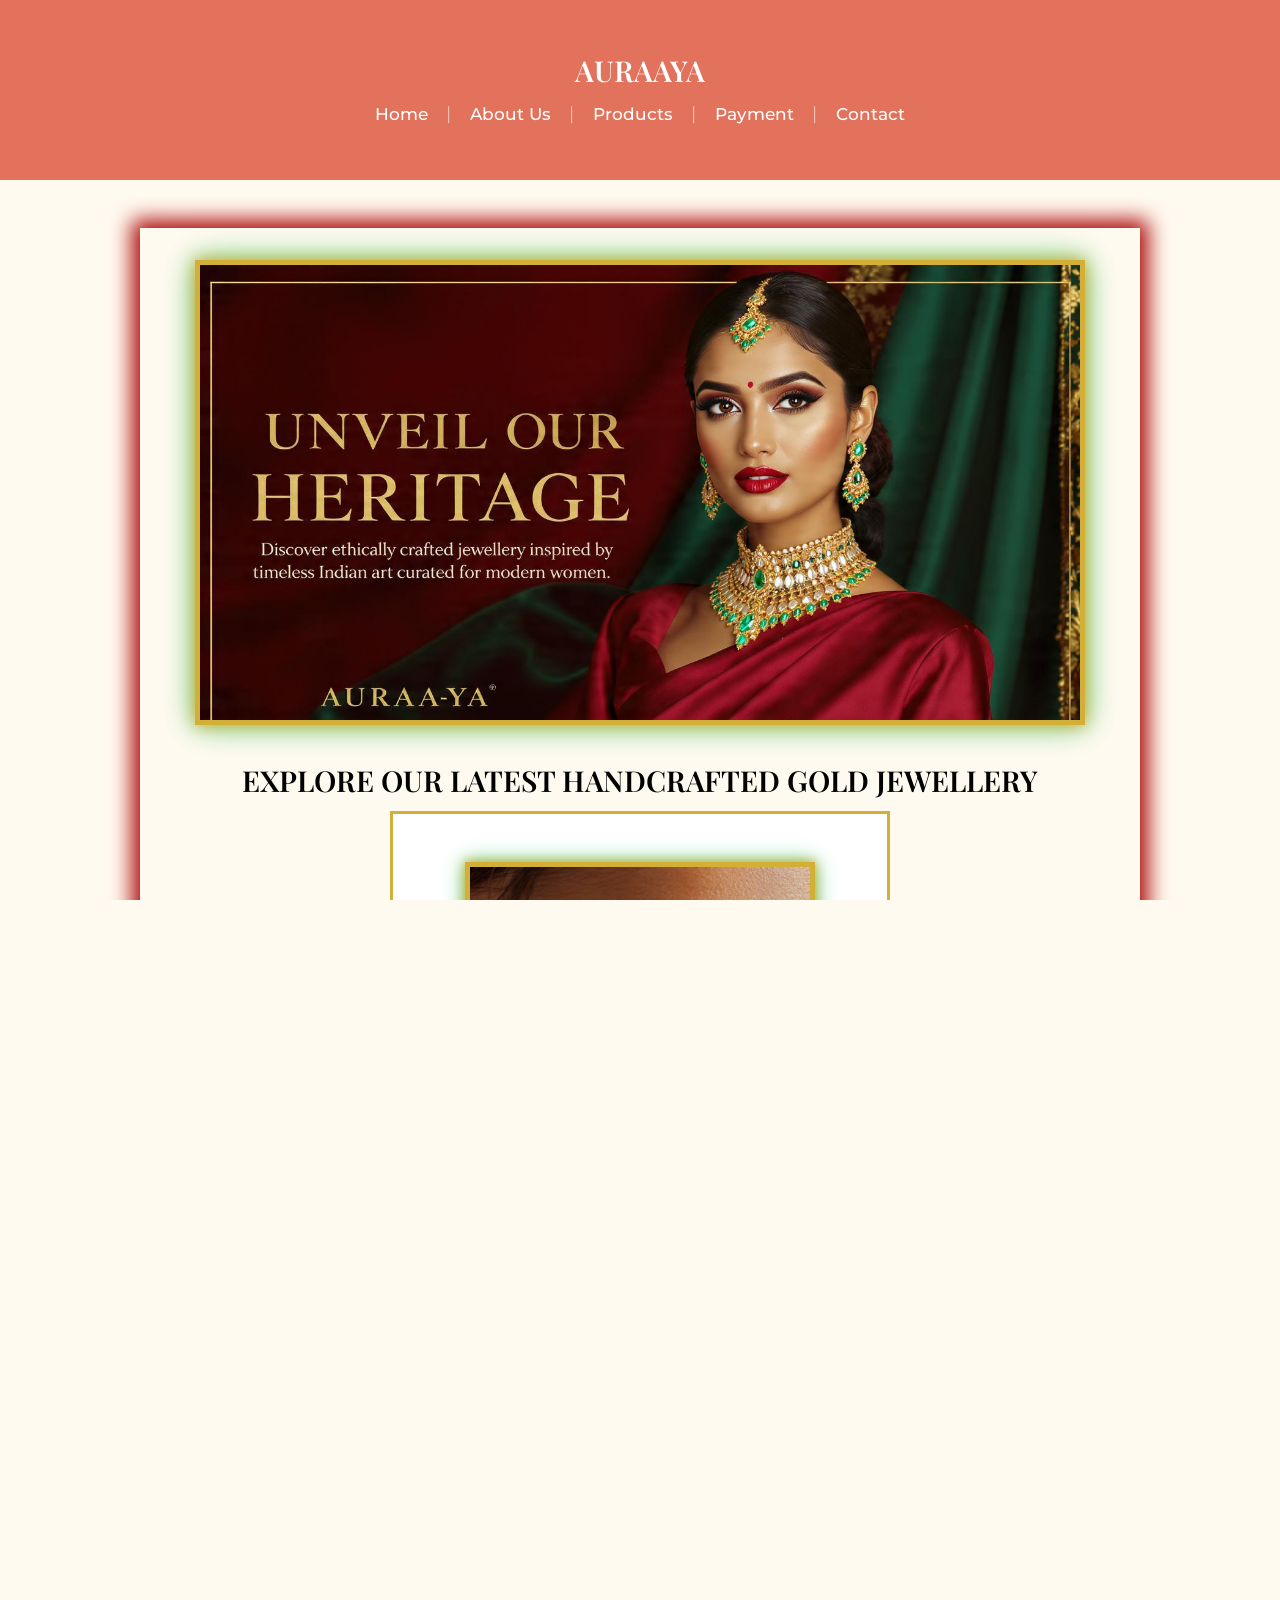
<file: index.html>
<!DOCTYPE html>
<html lang="en">
<head>
    <meta charset="UTF-8">
    <meta name="viewport" content="width=device-width, initial-scale=1.0">
    <title>Auraaya | Home</title>
    <link href="https://fonts.googleapis.com/css2?family=Montserrat&family=Playfair+Display:wght@700&display=swap" rel="stylesheet">
    <link rel="stylesheet" href="css/style.css">
</head>
<body class="page-index">


    <header>
        <h1>Auraaya</h1>
        <nav>
            <a href="index.html">Home</a> |  
            <a href="about.html">About Us</a> | 
            <a href="products.html">Products</a> |  
            <a href="payment.html">Payment</a> | 
            <a href="contact.html">Contact</a>
        </nav>
    </header>
    
    <!-- hero iamge -->
    <main>
        <section class="hero-section">
            <img src="images/heroimage3.jpeg" alt="UNVEIL OUR HERITAGE" class="hero-image">
            <h2>Explore Our Latest Handcrafted Gold Jewellery</h2>
            <meta name="description" content="Explore Our Latest Handcrafted Gold Jewellery.">
            <meta name="keywords" content="handcrafted gold jewellery, gold jewellery.">
        </section>
        <!-- products -->
        <section class="product-column">
            <article class="product-card">
                 <img src="images/main1.jpeg" alt="Nose Ring" class="product-image">
                 <h4>Nose Ring</h4>
                 <p>Price: R 1,850</p>
                 <p>Material: 18K gold over sterling silver with a single lab-created ruby.</p>
                 <p>Craftsmanship: Delicate floral nose pin with curved hook design.</p>
                 <button onclick="addToCart('Nose Ring',' 1850')">Add to Cart</button>
            </article>

            <article class="product-card">
                <img src="images/main2.jpeg" alt="Hoops" class="product-image">
                <h4>Queen Hoop Earings</h4>
                <p>Price: R 3,800</p>
                <p>Material: 18K gold over sterling silver with lab-created ruby accents.</p>
                <p>Craftsmanship: Textured gold hoops with carved detailing.</p>
                <button onclick="addToCart('Queen Hoop Earings',' 3800')">Add to Cart</button>
            </article>

            <article class="product-card">
                <img src="images/main3.jpeg" alt="Hand Chain" class="product-image">
                <h4>Hand Chain</h4>
                <p>Price: R 5,400</p>
                <p>Material: 18K gold over sterling silver with lab-created rubies.</p>
                <p>Craftsmanship: Bridal hand chain with two floral clusters.</p>
                <button onclick="addToCart('Hand Chain',' 5400')">Add to Cart</button>
            </article>

            <article class="product-card">
                <img src="images/main4 .jpeg" alt="Turquise Set" class="product-image">
                <h4>Turquise Set</h4>
                <p>Price: R 6,800</p>
                <p>Material: 18K gold over sterling silver with turquoise.</p>
                <p>Craftsmanship: Matching lattice pendant, wide band ring, and link bracelet.</p>
                <button onclick="addToCart('Turquise Set',' 6800')">Add to Cart</button>
            </article>
        </section>
    </main>

    <!-- footer -->
    <footer>
        <p>2026 | Auraaya Jewellery.</p>
        <p>Instagram: <a href="https://www.instagram.com/Auraaya_Heritage" target="_blank">@Auraaya_Heritage</a></p>
        <p>Facebook: <a href="https://www.facebook.com/AuraayaWearableHistory" target="_blank">Auraaya Wearable History</a></p>
        <p>Location: South Africa | India.</p>
    </footer>

    <!-- button and pop up card -->
    <div id="toast" class="toast">
    <div class="toast-content">
        <div class="toast-logo-css">A</div> 
        <div class="toast-text">
            <strong id="toast-title"></strong><br>
            <span id="toast-price"></span><br>
            <small>Item successfully added to your cart</small>
        </div>
    </div>
    <div class="toast-footer">
        <div class="toast-cart-css">🛒</div> 
        <button class="view-cart-btn" onclick="window.location.href='payment.html'">VIEW CART</button>
    </div>
</div>
    
    <script src="javascript/js.js"></script>
</body>
</html>
</file>
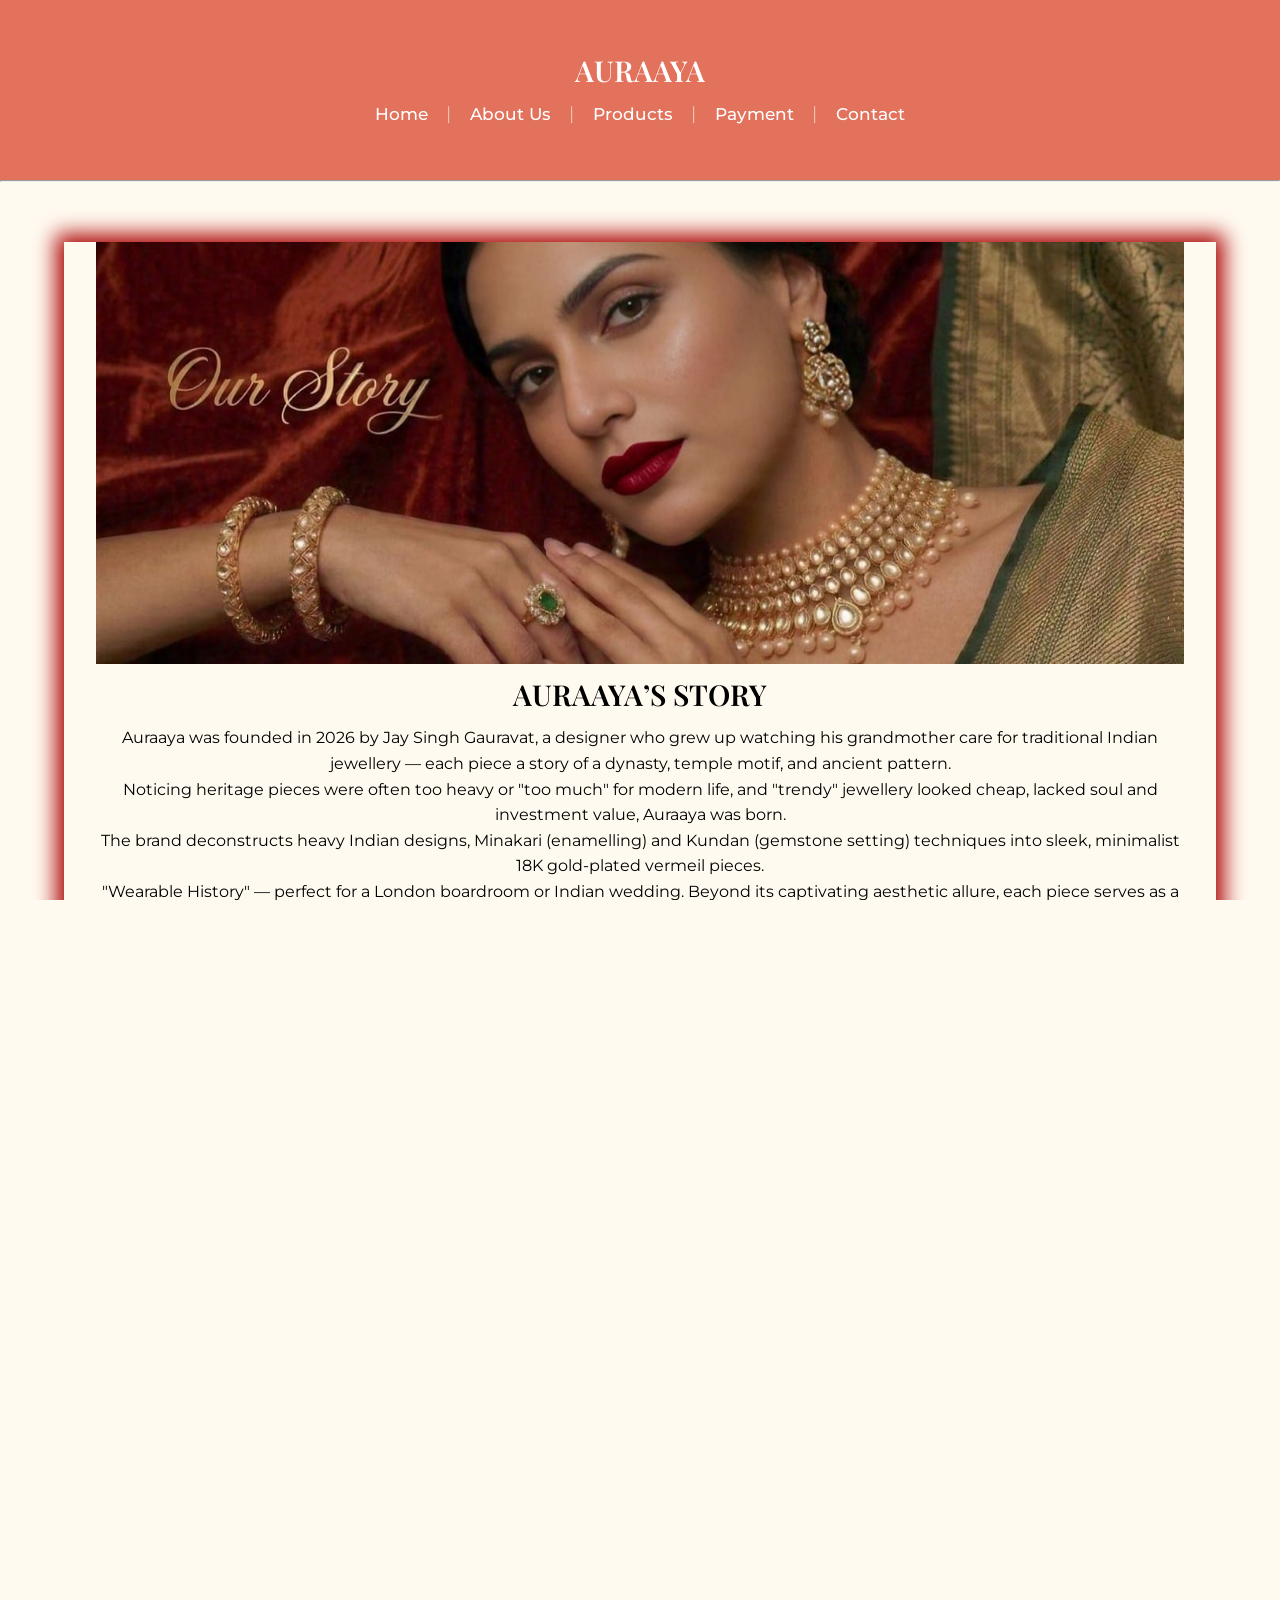
<file: about.html>
<!DOCTYPE html>
<html lang="en">
<head>
    <meta charset="UTF-8">
    <meta name="viewport" content="width=device-width, initial-scale=1.0">
    <title>Auraaya | About Us</title>
    <link href="https://fonts.googleapis.com/css2?family=Montserrat&family=Playfair+Display:wght@700&display=swap" rel="stylesheet">
    <link rel="stylesheet" href="css/style.css">
</head>
<body class="page-about">

    <header class="tarcotta-bg">
        <h1>Auraaya</h1>
        <nav>
            <a href="index.html">Home</a> |
            <a href="about.html">About Us</a> |
            <a href="products.html">Products</a> |
            <a href="payment.html">Payment</a> |
            <a href="contact.html">Contact</a> 
         </nav>
    </header>

    <hr>

    <main>
        <section>
            <img src="images/heroimage2.jpeg" alt="Auraaya jewellery blending heritage and modern design" width="100%">
        </section>

        <section>
            <h1>Auraaya’s Story</h1>
            <p>Auraaya was founded in 2026 by Jay Singh Gauravat, a designer who grew up watching his grandmother care for traditional Indian jewellery — each piece a story of a dynasty, temple motif, and ancient pattern.</p>
            <p>Noticing heritage pieces were often too heavy or "too much" for modern life, and "trendy" jewellery looked cheap, lacked soul and investment value, Auraaya was born.</p>
            <p>The brand deconstructs heavy Indian designs, Minakari (enamelling) and Kundan (gemstone setting) techniques into sleek, minimalist 18K gold-plated vermeil pieces.</p>
            <p>"Wearable History" — perfect for a London boardroom or Indian wedding. Beyond its captivating aesthetic allure, each piece serves as a curated investment for the years to come.</p>
        </section>
         
        <section>
            <blockquote>
                 <h3>"Jewellery is a story told in gold and stone. By following these steps, you ensure your chapter of the story remains as vibrant as the day it was founded."</h3>
            </blockquote>
            <ol>
                <li><strong>Avoid Chemicals:</strong> Put your jewellery on only after you have applied perfume, hairspray, and lotion. These products contain chemicals that can dull the gold and damage the delicate enamel work.</li>
                <li><strong>Keep it Dry:</strong> Always remove your pieces before swimming, showering, or intense workouts. Moisture and chlorine are the enemies of fine finishes.</li>
                <li><strong>Smart Storage:</strong> Store each piece individually in its Auraaya pouch. This prevents scratches and keeps minimalist lines sharp.</li>
                <li><strong>Gentle Buffing:</strong> Use a soft, lint-free cloth after each wear to remove skin oils. Avoid chemical cleaners, which can strip the gold and damage delicate enamel.</li>
                <li><strong>Handle with Care:</strong> Avoid dropping your jewellery on hard surfaces, as the impact can dislodge hand-set gemstones or chip the enamel work.</li>
                <li><strong>Soft Polish:</strong> After each wear, gently wipe your piece with a soft, lint-free microfiber cloth to remove skin oils.</li>
            </ol>
        </section>

        <div class="mission-vision-artisans">
            <section class="feature-box box-1">
                <h2>Our Mission</h2>
                <img src="images/mission .jpeg" alt="mission" width="350">
                <p>Auraaya was founded to honor the sacred thread that connects our past to our present. Our mission is to celebrate heritage and empower self-expression by creating ethically sourced, artisanal jewellery. By deconstructing the opulence of Indian craft history—once reserved for dynasties—into sleek, 18K gold-plated silhouettes, we provide modern women with pieces that possess both a soul and a story. We believe in jewellery that is as durable and beautiful, blending ancient techniques.</p>
            </section>

            <section class="feature-box box-2">
                <h2>Our Vision</h2>
                <img src="images/vision .jpeg" alt="Auraaya jewellery in everyday luxury setting" width="350">
                <p>We envision a world where luxury is no longer an occasional indulgence, but a daily standard. Auraaya reimagines the intricate artistry of the past for the pace of the modern world, making heritage accessible without losing its essence. Our vision is to transform traditional Indian craftsmanship into "Wearable History"—ensuring that every ring, necklace, and earring is versatile enough for a London boardroom yet steeped in the grandeur of an Indian wedding. We create for the woman who values investment over trends, and timelessness over the temporary.</p>
            </section>

            <section class="feature-box box-3">
                <h2>The Artisans</h2>
                <img src="images/artisans.jpeg" alt="Auraaya artisans using Minakari and Kundan techniques" width="350">
                <p> The heart of Auraaya beats within the workshops of our master artisans. These guardians of the craft have spent generations perfecting <strong>Minakari</strong>, the delicate art of enamelling, and <strong>Kundan</strong>, the ancient precision of gemstone setting. Our commitment to these artisans goes beyond design; it is a pledge to ethical sourcing, fair practices, and the preservation of a cultural legacy that was nearly lost to mass production.</p>
            </section>
        </div>
    </main>
    
    <hr>

    <footer class="tarcotta-bg">
        <p>2026 | Auraaya Jewellery.</p>
        <p>Instagram: <a href="https://www.instagram.com/Auraaya_Heritage" target="_blank">@Auraaya_Heritage</a></p>
        <p>Facebook: <a href="https://www.facebook.com/AuraayaWearableHistory" target="_blank">Auraaya Wearable History</a></p>
        <p>Location: South Africa | India.</p>
    </footer>
</body>
</html>
</file>
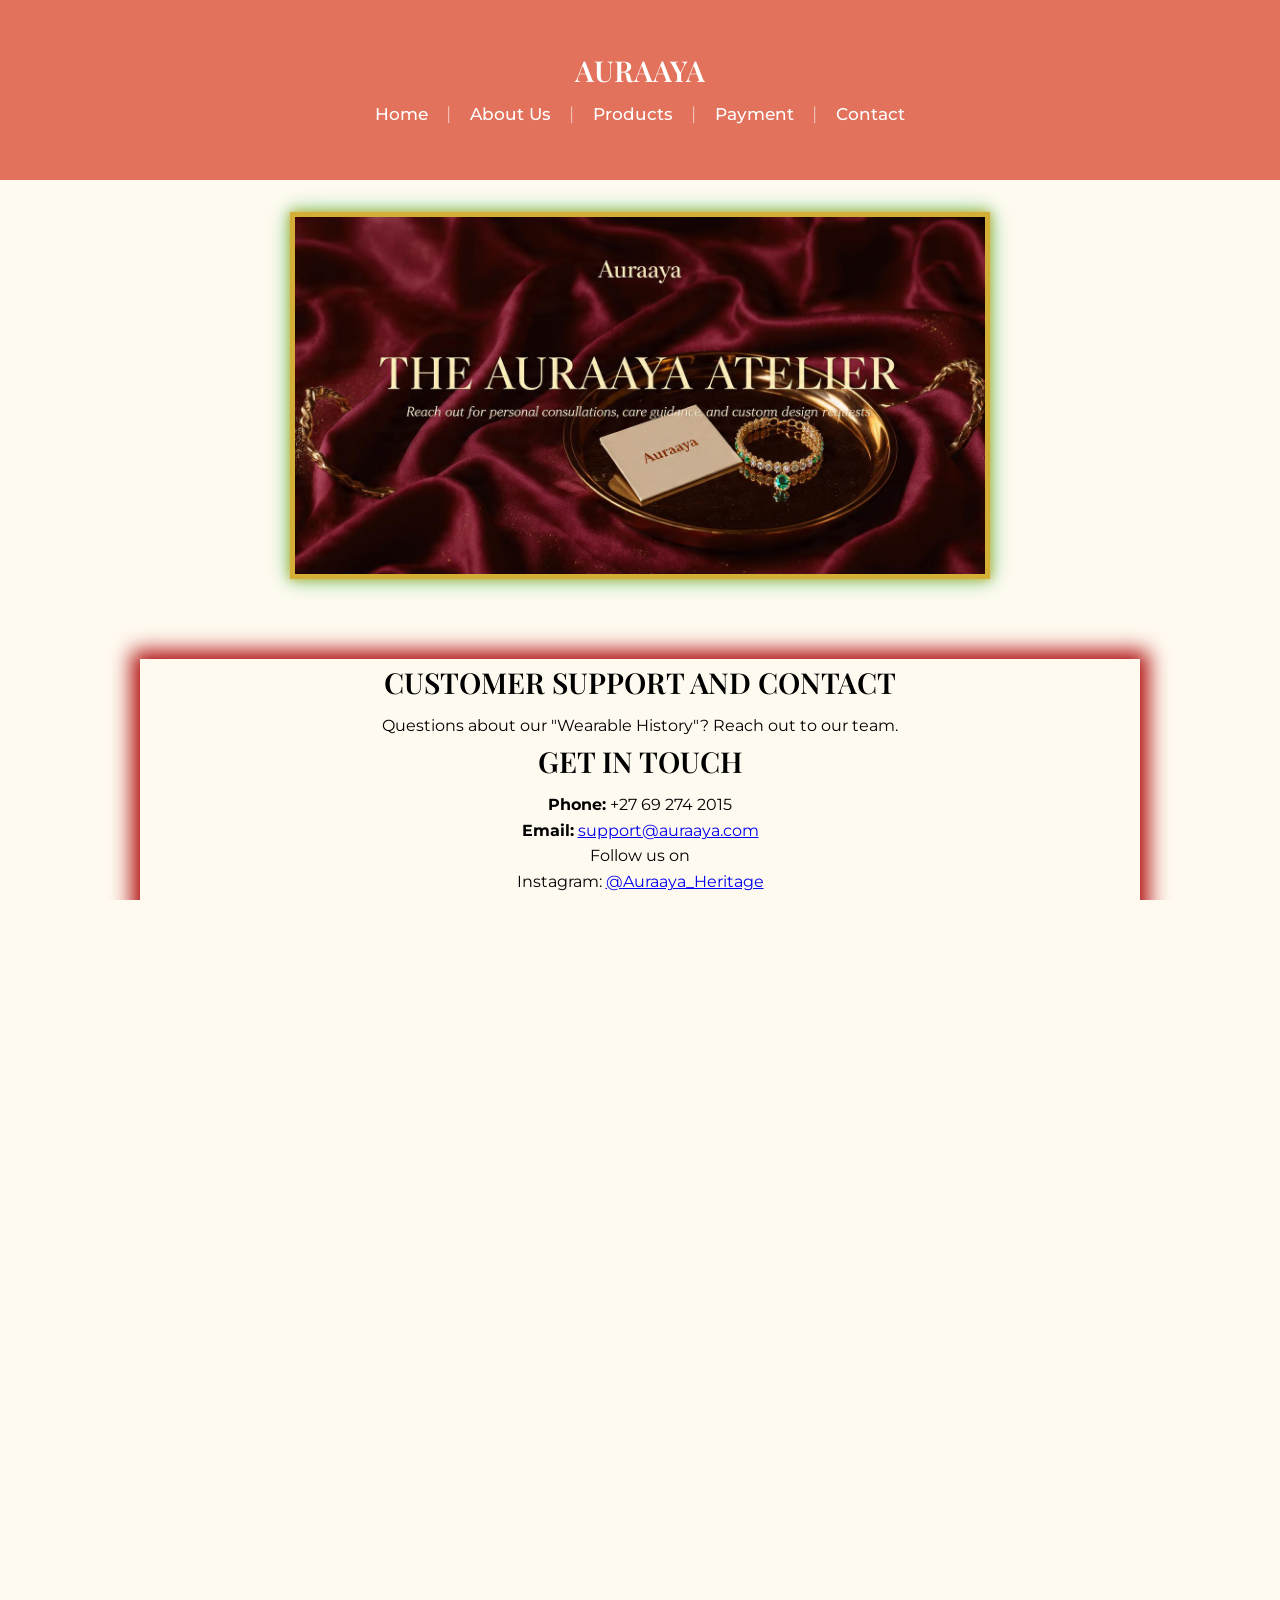
<file: contact.html>
<!DOCTYPE html>
<html lang="en">
<head>
    <meta charset="UTF-8">
    <meta name="viewport" content="width=device-width, initial-scale=1.0">
    <title>Auraaya | Contact</title>
    <link href="https://fonts.googleapis.com/css2?family=Montserrat&family=Playfair+Display:wght@700&display=swap" rel="stylesheet">
    <link rel="stylesheet" href="css/style.css">
</head>
<body class="page-contact">

<header class="tarcotta-bg">
    <h1>Auraaya</h1>
    <nav>
        <ul>
            <a href="index.html">Home</a> | 
            <a href="about.html">About Us</a> | 
            <a href="products.html">Products</a> | 
            <a href="payment.html">Payment</a> | 
            <a href="contact.html">Contact</a>
        </ul>
    </nav>
</header>

    <img src="images/contact1.jpeg" alt="Elegant display of Auraaya jewellery" class="framed-image">
    
    <main>
        <h1>Customer Support and Contact</h1>
        <meta name="description" content="Customer Support and Contact.">
        <meta name="keywords" content="customer support, contact.">
        <p>Questions about our "Wearable History"? Reach out to our team.</p>
        <meta name="description" content="Questions about our Wearable History? Reach out to our team.">
        <meta name="keywords" content="wearable history, team.">


        <section id="contact-info">
            <h2>Get in Touch</h2>
            <p><strong>Phone:</strong> +27 69 274 2015</p>
            <p><strong>Email:</strong> <a href="mailto:supportaur@auraaya.com">support@auraaya.com</a></p>
            <p>Follow us on <p>Instagram: <a href="https://www.instagram.com/Auraaya_Heritage" target="_blank">@Auraaya_Heritage</a></p>
        <p>Facebook: <a href="https://www.facebook.com/AuraayaWearableHistory" target="_blank">Auraaya Wearable History</a></p>to get the latest updates!</p>
            <img src="images/contactus.jpeg" alt="Our physical store location" class="framed-image">            
            <p><strong>Location:</strong> South Africa: 12 High Street, Melrose Arch, Johannesburg, 2076.</p>
            <p><strong>Location:</strong> India: 45 Apollo Bandar, Colaba, Mumbai, Maharashtra 400001.</p>
        </section>

        <section id="contact-form">
            <h2>Send a Message</h2>
            <form id="contactForm">
                <label for="name">Full Name:</label><br>
                <input type="text" id="name" name="name" placeholder="Enter your name" required><br><br>
                
                <label for="email">Email Address:</label><br>
                <input type="email" id="email" name="email" placeholder="Enter your email" required><br><br>
                
                <label for="message">Your Message:</label><br>
                <textarea id="message" name="message" rows="5" placeholder="How can we help you?" required></textarea><br><br>
                
                <input type="submit" value="Send Inquiry">
            </form>
            
            <div id="formFeedback" aria-live="polite" style="margin-top: 15px; font-weight: bold;"></div>
        </section>

        <section id="faq">
            <div>
               <h2>Frequently Asked Questions</h2>
               <h3>Shipping</h3>

               <h3>1. Do you deliver throughout South Africa?</h3>
               <p>Yes. Auraaya delivers to all major cities and towns across South Africa using reputable courier partners. Standard delivery typically requires 2 to 5 business days from the date of order confirmation.</p>

               <h3>2. What are the shipping costs?</h3>
               <p>Complimentary shipping is offered on all orders exceeding R3,500. For orders below R3,500, a flat shipping fee of R120 is applicable. The final shipping cost will be displayed at checkout prior to payment.</p>

               <h3>3. Do you provide international shipping?</h3>
               <p>At present, Auraaya ships within South Africa only. International shipping to India and other global destinations is under development. Please follow our official Instagram account @Auraaya_Heritage for future announcements.</p>

               <h3>4. How can I track my order?</h3>
               <p>Upon dispatch, you will receive an email containing your tracking number and a direct link to monitor your shipment in real time. For additional assistance, please contact us via the Contact Us page.</p>

              <h3>5. Is my purchase insured during transit?</h3>
              <p>Yes. All Auraaya jewellery items are fully insured and packaged in secure, tamper-evident materials to ensure safe delivery.</p>

              <h3>6. What occurs if I am unavailable to receive delivery?</h3>
              <p>The courier will leave a collection notice with instructions. You may arrange redelivery or collect the parcel from the designated courier depot within 7 calendar days. A signature is required for all high-value consignments.</p>
     
              <h3>7. Can I amend my delivery address after placing an order?</h3>
              <p>Address changes can be accommodated within 2 hours of order placement. Please email supportaur@auraaya.com immediately with your order number. Once the order has been dispatched, the delivery address cannot be modified.</p>
        </section>
            </div>
            
            <div>
                <h3>Returns & Exchanges</h3>
                <section class="returns-faqs">
              <h3>1. What is the return period?</h3>
              <p>Customers may return jewellery items within 14 calendar days of delivery, provided the item is unused, unworn, and in its original condition with all packaging and certificates included.</p>

              <h3>2. Are all items eligible for return?</h3>
              <p>Returns are accepted for standard, non-personalised items only. Custom-made, engraved, or altered jewellery is not eligible for return or exchange due to the bespoke nature of these pieces.</p>

              <h3>3. How do I initiate a return or exchange?</h3>
              <p>To request a return or exchange, please email auraaya@gmail.com within 14 days of receipt. Include your order number, reason for return, and photographs of the item. Our team will provide a return authorisation and instructions.</p>

              <h3>4. Who pays for return shipping?</h3>
              <p>If the item is faulty, damaged, or incorrect, Auraaya will cover return shipping costs. For returns due to change of mind, the customer is responsible for return shipping fees.</p>

              <h3>5. Will I receive a full refund?</h3>
              <p>Approved returns will receive a full refund of the product price. Original shipping costs are non-refundable unless the return is due to Auraaya error. Refunds will be processed to the original payment method within 7 business days of receiving the returned item.</p>

              <h3>6. Can I exchange for a different item or size?</h3>
              <p>Yes. Exchanges are subject to stock availability. If the new item is of higher value, the price difference must be paid. If of lower value, the difference will be refunded. Exchange requests must be made within the 14-day return period.</p>

              <h3>7. What condition must the item be in?</h3>
              <p>All returned items must be unworn, undamaged, and returned with the original Auraaya gift box, anti-tarnish lining, polishing cloth, and certificate of authenticity. Items showing signs of wear will not be accepted.</p>
        </section>
            </div>
            
            <div>
        <section class="response-time-faq">
              <h2>Customer Service & Response Times</h2>

              <h3>1. What are your customer service hours?</h3>
              <p>Auraaya customer support is available Monday to Friday, 09:00 to 17:00 SAST, excluding South African public holidays.</p>

              <h3>2. How long does it take to receive a response?</h3>
              <p>All enquiries submitted via email to auraaya@gmail.com or through the Contact Us form will receive a response within 24 business hours. Enquiries received after 17:00 or on weekends will be addressed on the next business day.</p>

              <h3>3. Do you offer phone support?</h3>
              <p>At present, Auraaya provides support via email and the website contact form only. This allows us to maintain accurate records of all correspondence and provide detailed assistance regarding your jewellery order.</p>

              <h3>4. What is the response time for order status updates?</h3>
              <p>Order confirmation is sent immediately upon successful payment. Dispatch notifications with tracking details are sent within 1 business day of your order being shipped. For any order-related queries, we will respond within 24 business hours.</p>

              <h3>5. How quickly are returns and refunds processed?</h3>
              <p>Return authorisation requests are reviewed within 24 business hours. Once Auraaya receives and inspects the returned item, refunds are processed to the original payment method within 7 business days.</p>
            </div>
        </section>
    </main>

    <!-- footer -->
    <footer class="tarcotta-bg">
        <p>2026 | Auraaya Jewellery.</p>
        <p>Instagram: <a href="https://www.instagram.com/Auraaya_Heritage" target="_blank">@Auraaya_Heritage</a></p>
        <p>Facebook: <a href="https://www.facebook.com/AuraayaWearableHistory" target="_blank">Auraaya Wearable History</a></p>
        <p>Location: South Africa | India.</p>
    </footer>

    <script src="javascript/js.js"></script>
</body>
<script type="application/ld+json">
{
  "@context": "https://schema.org",
  "@type": "LocalBusiness",
  "name": "Auraaya",
  "address": [
    {"streetAddress": "12 High Street, Melrose Arch", "addressLocality": "Johannesburg", "addressCountry": "ZA"},
    {"streetAddress": "45 Apollo Bunder, Colaba", "addressLocality": "Mumbai", "addressCountry": "IN"}
  ]
}
</script>
</html>
</file>
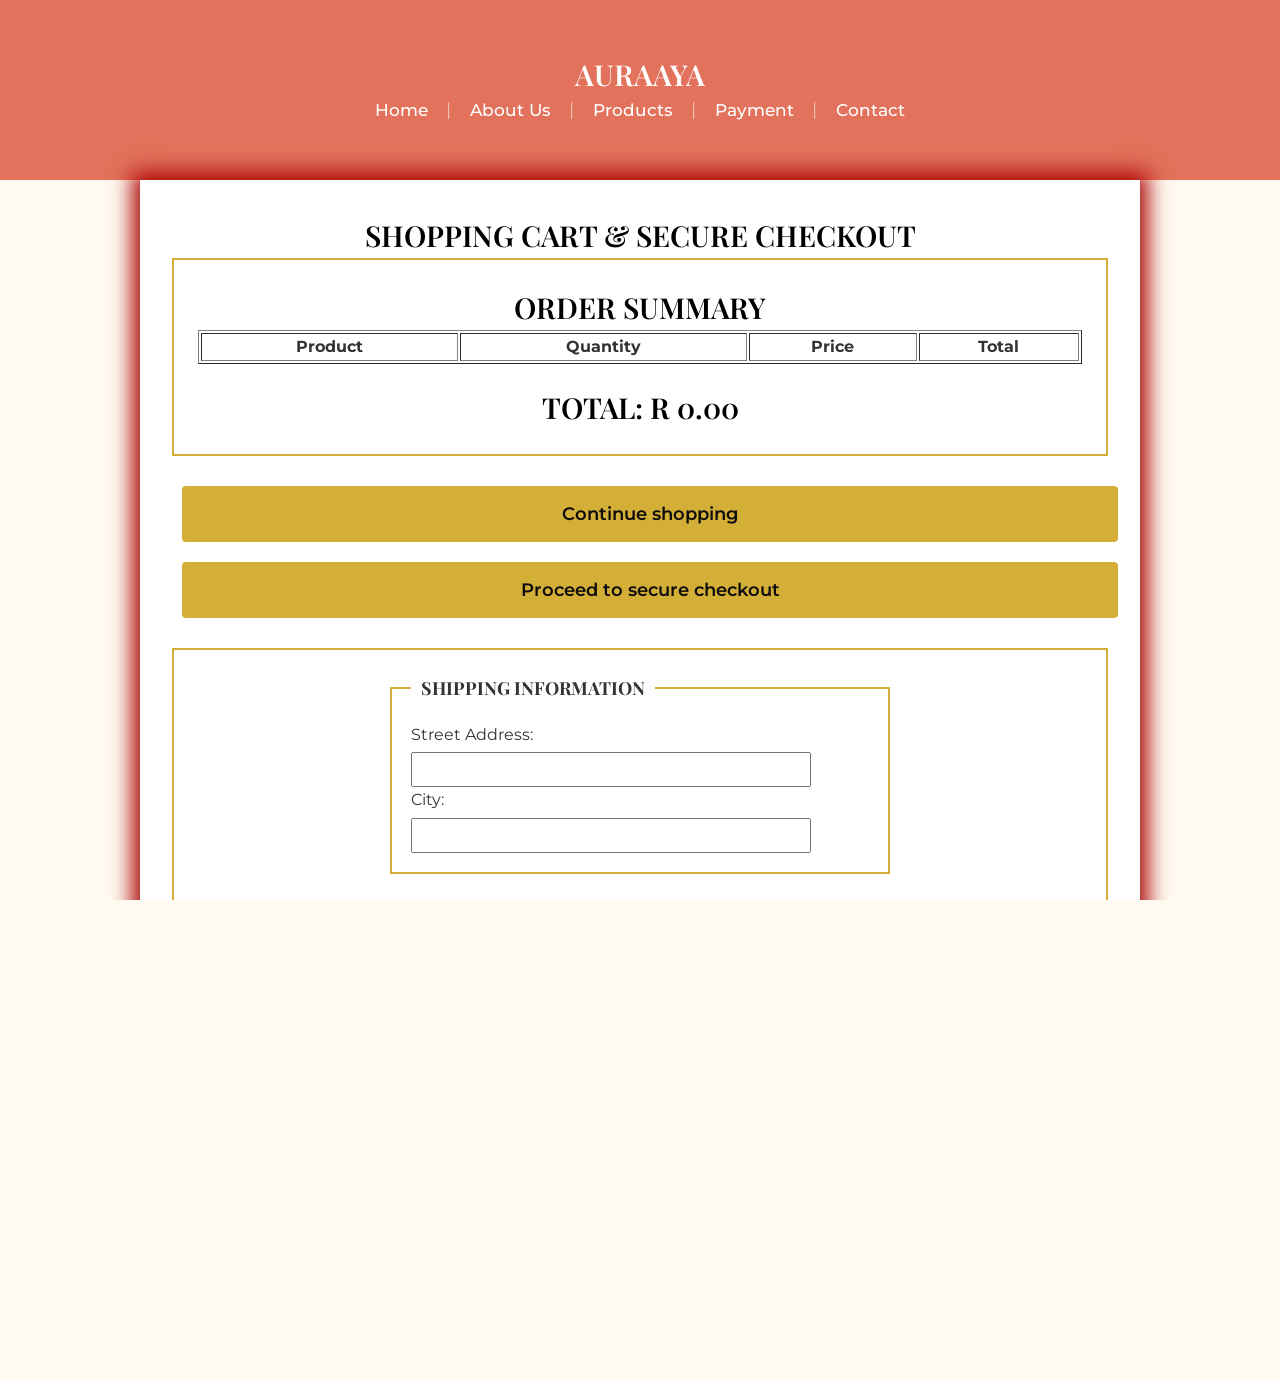
<file: payment.html>
<!DOCTYPE html>
<html lang="en">
<head>
    <meta charset="UTF-8">
    <meta name="viewport" content="width=device-width, initial-scale=1.0">
    <title>Auraaya | Payment</title>
    <link href="https://fonts.googleapis.com/css2?family=Montserrat&family=Playfair+Display:wght@700&display=swap" rel="stylesheet">
    <link rel="stylesheet" href="css/style.css">
</head>
<body class="page-payment">

    <header class="tarcotta-bg">
        <h1>Auraaya</h1>
        <nav>
            <a href="index.html">Home</a> | 
            <a href="about.html">About Us</a> | 
            <a href="products.html">Products</a> | 
            <a href="payment.html">Payment</a> | 
            <a href="contact.html">Contact</a>
       </nav>
    </header>

    <main>
        <h1>Shopping Cart & Secure Checkout</h1>

        <!-- Single Product Section -->
        <section id="cart-summary" class="wireframe-box">
            <h3>Order Summary</h3>
            <table border="1" width="100%">
                <thead>
                    <tr>
                        <th>Product</th>
                        <th>Quantity</th>
                        <th>Price</th>
                        <th>Total</th>
                    </tr>
                </thead>
                <tbody id="cart-table-body">
                    <tr>
                        <td colspan="4" style="text-align:center; padding:30px; color:#777;">Your cart is empty 💎</td>
                    </tr>
                </tbody>
            </table>

            <div id="payment-summary" style="margin-top: 20px;">
                <h3>Total: R <span id="total-price">0.00</span></h3>
            </div>
        </section>

        <!-- Navigation -->
        <div class="action-buttons" style="margin: 20px 0;">
            <button onclick="window.location.href='products.html'">Continue shopping</button>
            <button onclick="document.getElementById('checkout').scrollIntoView({behavior: 'smooth'})">Proceed to secure checkout</button>
        </div>

        <!-- Checkout Section -->
        <section id="checkout" class="wireframe-box">
            <form id="checkoutForm" action="#" method="post">
                <fieldset>
                    <legend>Shipping Information</legend>
                    <p><label for="address">Street Address:</label><br><input type="text" id="address" name="address" required></p>
                    <p><label for="city">City:</label><br><input type="text" id="city" name="city" required></p>
                </fieldset>

                <fieldset>
                    <legend>Payment Method</legend>
                    <p><input type="radio" id="card" name="payment" value="credit-card"><label for="card">Credit/Debit Card</label></p>
                    <p><input type="radio" id="eft" name="payment" value="eft"><label for="eft">Secure Instant EFT</label></p>
                </fieldset>
                <button type="submit" class="checkout-btn">Complete Purchase</button>
            </form>
            <p id="purchaseMessage" style="color:red; font-weight:bold;"></p>
            <p><em>SSL Secured Checkout | 100% Authentic Heritage Jewellery</em></p>
        </section>
    </main>

<!-- footer -->
    <footer class="tarcotta-bg">
        <p>2026 | Auraaya Jewellery.</p>
        <p>Instagram: <a href="https://www.instagram.com/Auraaya_Heritage" target="_blank">@Auraaya_Heritage</a></p>
        <p>Facebook: <a href="https://www.facebook.com/AuraayaWearableHistory" target="_blank">Auraaya Wearable History</a></p>
        <p>Location: South Africa | India.</p>
    </footer>
 
<script src="javascript/js.js"></script>
</body>
</html>
</file>
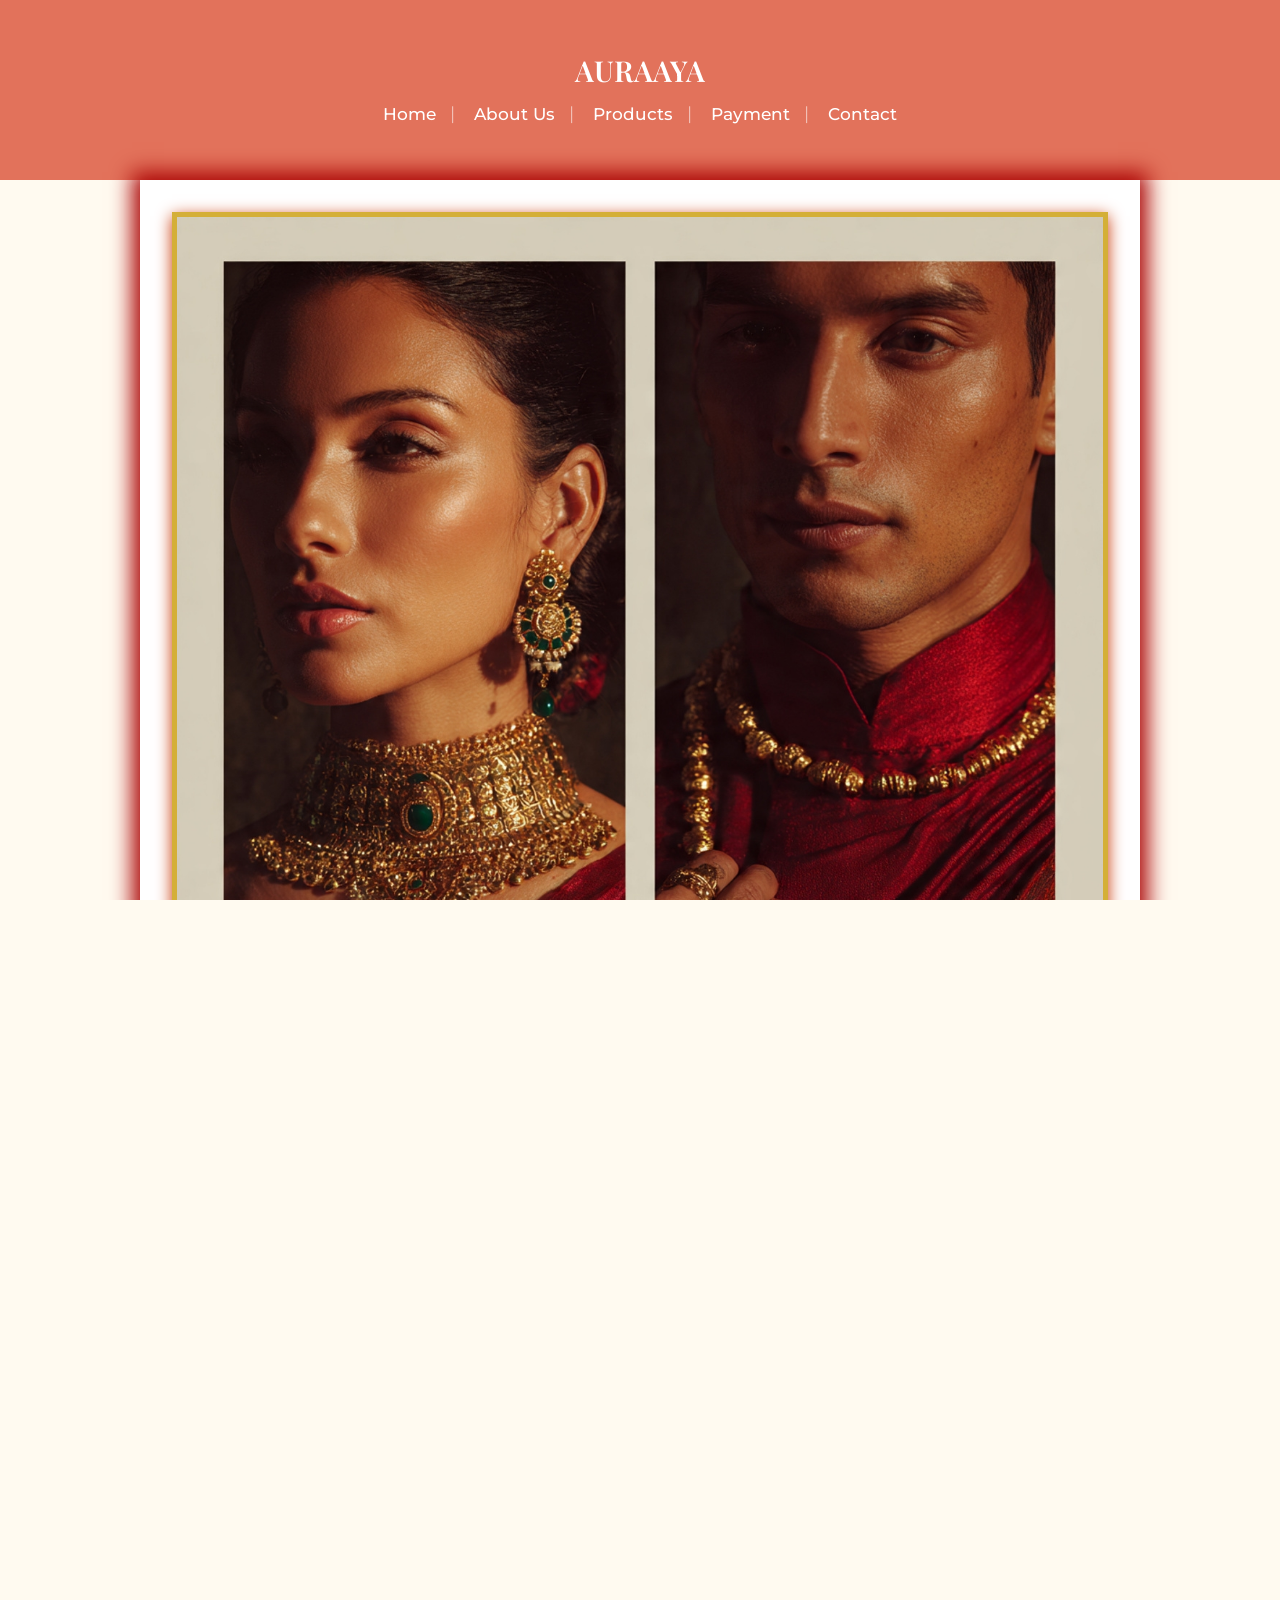
<file: products.html>
<!DOCTYPE html>
<html lang="en">
<head>
    <meta charset="UTF-8">
    <meta name="viewport" content="width=device-width, initial-scale=1.0">
    <title>Auraaya | Products</title>
    <link href="https://fonts.googleapis.com/css2?family=Montserrat&family=Playfair+Display:wght@700&display=swap" rel="stylesheet">
    <link rel="stylesheet" href="css/style.css">
</head>
<body class="page-products">

    <header class="tarcotta-bg">
        <h1>Auraaya</h1>
        <nav>
            <a href="index.html">Home</a>|
            <a href="about.html">About Us</a>|
            <a href="products.html">Products</a>|
            <a href="payment.html">Payment</a>|
            <a href="contact.html">Contact</a>
        </nav>
    </header>


    <main>
        <!-- hero image -->
        <img src="images/heroimageproducts.jpeg" alt="hero image for products page" class="hero-img">

        <h1>Our Full Collection</h1>
        <p>Explore our curated investment pieces - deconstructed heritage for modern life.</p>

        <!-- products -->
        <div class="catalogue-wrapper">
            <aside class="features-sidebar">
                <h2>Features</h2>
                <p>18K Gold Plated</p>
                <p>Handmade Artistry</p>
                <p>Ethically Sourced</p>
            </aside>

            <section class="product-grid">
                <!-- Product 1 -->
                <article class="product-item">
                    <img src="images/product5.jpeg" alt="Heritage Necklace">
                    <h3>Heritage Necklace</h3>
                    <p>Price: R 20,000</p>
                    <p>Material: 18K Gold vermeil on sterling silver with natural ruby and uncut diamond accents.</p>
                    <p>Craftsmanship: Handmade lattice patterns inspired by ancient South Indian temple carvings. Layered chains with traditional uncut diamonds and deep red rubies. Made by skilled family artisans in Jaipur.</p>
                    <button onclick="addToCart('Heritage Necklace',' 20000')">Add to Cart</button>
                </article>

                <!-- Product 2 -->
                <article class="product-item">
                    <img src="images/product4.jpeg" alt="Jhumka">
                    <h3>Temple Jhumka Earing</h3>
                    <p>Price: R 4,200</p>
                    <p>Material: 18K gold over sterling silver with clear cubic zirconia accents.</p>
                    <p>Craftsmanship: Handmade bell-shaped earrings with open lattice patterns inspired by Tamil Nadu temple architecture. Floral stud tops with crystal details and dangling gold beads. Made by skilled family artisans in Coimbatore.</p>
                    <button onclick="addToCart('Temple Jhumka Earing',' 4200')">Add to Cart</button>
                </article>

                <!-- Product 3 -->
                <article class="product-item">
                    <img src="images/product1.jpeg" alt="Ancient Pattern Bangle">
                    <h3>Meenakari Bangles</h3>
                    <p>Price: R 3,600</p>
                    <p>Material: 18K gold over brass with hand-painted enamel in green, red, and gold.</p>
                    <p>Craftsmanship: Hand-painted floral patterns using traditional meenakari enamel technique. Each bangle is crafted by skilled enamel artists in Kolkata, known for fine detail work. Smooth gold interior for comfort.</p>
                    <button onclick="addToCart('Meenakari Bangles',' 3600')">Add to Cart</button>
                </article>

                <!-- Product 4 -->
                <article class="product-item">
                    <img src="images/product2.jpeg" alt="Arya Anklet">
                    <h3>Arya Anklet</h3>
                    <p>Price: R 2,400</p>
                    <p>Material: 18K gold over sterling silver with stamped coin charms.</p>
                    <p>Craftsmanship: Delicate chain anklet with small hanging coin charms inspired by ancient Indian currency. Lightweight and adjustable. Handmade by family artisans in Coimbatore, known for fine chain work.</p>
                    <button onclick="addToCart('Arya Anklet',' 2400')">Add to Cart</button>
                </article>
        
                <!-- Product 5 -->
                <article class="product-item">
                    <img src="images/product3.jpeg" alt="Dynasty Ring">
                    <h3>Dynasty Stack Ring</h3>
                    <p>Price: R 2,900</p>
                    <p>Material: 18K gold over sterling silver with four lab-created rubies.</p>
                    <p>Craftsmanship: Four-stone floral ring with twisted band detail. Set with deep red stones inspired by Mughal-era jewellery. Handcrafted by skilled goldsmiths in Rajkot, Gujarat.</p>
                    <button onclick="addToCart('Dynasty Stack Ring',' 2900')">Add to Cart</button>
                </article>

                <!-- Product 6 -->
                <article class="product-item">
                    <img src="images/product6.jpeg" alt="Men set">
                    <h3>Jaali Men Set</h3>
                    <p>Price: R 6,800</p>
                    <p>Material: 18K gold over sterling silver. Pendant necklace, signet ring, and link bracelet sold as a set.</p>
                    <p>Craftsmanship: Matching set with carved lattice patterns inspired by Mughal jali screens and ancient stepwell designs. Chunky chain links with smooth finish. Made by master artisans in Jaipur, known for bold statement pieces.</p>
                    <button onclick="addToCart('Jaali Men Set',' 6800')">Add to Cart</button>
                </article>
            </section>
        </div>
    </main>
    <!-- footer -->
    <footer class="tarcotta-bg">
        <p>2026 | Auraaya Jewellery.</p>
        <p>Instagram: <a href="https://www.instagram.com/Auraaya_Heritage" target="_blank">@Auraaya_Heritage</a></p>
        <p>Facebook: <a href="https://www.facebook.com/AuraayaWearableHistory" target="_blank">Auraaya Wearable History</a></p>
        <p>Location: South Africa | India.</p>
    </footer>

(!-- button and pop card --)    
<div id="toast" class="toast">
    <div class="toast-content">
        <div class="toast-logo-css">A</div> 
        <div class="toast-text">
            <strong id="toast-title"></strong><br>
            <span id="toast-price"></span><br>
            <small>Item successfully added to your cart</small>
        </div>
    </div>
    <div class="toast-footer">
        <div class="toast-cart-css">🛒</div> 
        <button class="view-cart-btn" onclick="window.location.href='payment.html'">VIEW CART</button>
    </div>
</div>    

<script>
    // connects the buttons to the main function 
    function addToCart(name, price) {
        // the master function 
        window.saveItemToCart(name, price);
    }
</script>

    <script src="javascript/js.js"></script>
</body>
</html>
</file>
<file: css/style.css>
/* header and footer */
.tarcotta-bg { 
    background-color: #E2725B; 
    color: white; 
}

/* This targets EVERY link inside any element with the class tarcotta-bg */
.tarcotta-bg a { 
    color: white; 
}

/* ABOUT PAGE: STAIRCASE */
.page-about main { width: 90%; max-width: 1200px; margin: 60px auto;
box-shadow: 0 0 20px 8px #ac0606; /* Emerald */ }

.page-about .mission-vision-artisans {
    display: grid;
    grid-template-columns: repeat(3, 1fr);
    gap: 40px;
    align-items: end; /* Aligns to bottom to create staircase */
}

/* Box Heights */
.page-about .box-1 { height: 1000px; } 
.page-about .box-2 { height: 1200px; } 
.page-about .box-3 { height: 1400px; } 

.page-about .feature-box {
    padding: 40px;
    background-color: rgba(159, 8, 6, 0.908);
    border: 6px solid #D4AF37; /* Gold */
    box-shadow: 0 0 20px 8px #0a6a2a; /* Emerald */
    display: flex;
    flex-direction: column;
}

.page-about .feature-box img { 
    width: 100%; height: 300px; object-fit: cover; 
    border: 3px solid #50C878; margin-bottom: 25px; 
}

.page-about .feature-box h2 { margin-bottom: 20px; }
.page-about .feature-box p { font-size: 1.05rem; }

/* MOBILE FIX */
@media (max-width: 768px) {
    .page-about .mission-vision-artisans { grid-template-columns: 1fr; }
    .page-about .box-1, .page-about .box-2, .page-about .box-3 { height: auto; margin: 20px 0; }
}






/* product page */
@import url('https://fonts.googleapis.com/css2?family=Montserrat:wght@400;500&family=Playfair+Display:wght@700&display=swap');


.page-products { 
    font-family: 'Montserrat', sans-serif; 
    background-color: #fffaf0; 
    color: #333;
    min-height: 100vh;
    display: flex;
    flex-direction: column;
}


/* MAIN CONTENT */
.page-products main {
    flex: 1;
    max-width: 1000px; /* Fixed: was 100px */
    width: 90%;
    margin: 2rem auto;
    padding: 2rem;
    background: #fff;
    box-shadow: 0 0 20px 8px #ac0606; /* Added main shadow back */
}

/* HERO SECTION */
.page-products .hero-img {
    box-shadow: 0 4px 15px #c93706;
    width: 100%;
    display: block;
    border: 5px solid #D4AF37;
}

/* CATALOGUE GRID */
.page-products .catalogue-wrapper {
    display: grid;
    grid-template-columns: 250px 1fr;
    gap: 2rem;
    margin-top: 2rem;
}

.page-products .features-sidebar {
    border: 2px solid #D4AF37;
    padding: 1.5rem;
    height: fit-content;
}

.page-products .product-grid {
    display: grid;
    grid-template-columns: repeat(2, 1fr);
    gap: 1.5rem;
}

/* PRODUCT FRAMES */
.page-products .product-item {
    border: 3px solid #D4AF37;
    padding: 1.5rem;
    background: #fff;
    transition: all 0.3s ease;
}

.page-products .product-item img {
    width: 100%;
    display: block;
    margin-bottom: 1rem;
}

.page-products .product-item:hover {
    border-color: #50C878;
    box-shadow: 0 4px 15px #50C878;
}

/* RESPONSIVE DESIGN */
@media (max-width: 768px) {
    .page-products .catalogue-wrapper { grid-template-columns: 1fr; }
    .page-products .product-grid { grid-template-columns: 1fr; }
    .page-products main { width: 95%; padding: 1rem; }
}









/* index */
@import url('https://fonts.googleapis.com/css2?family=Montserrat:wght@400;500&family=Playfair+Display:wght@700&display=swap');


*, *::before, *::after { 
    box-sizing: border-box; 
    margin: 0; 
    padding: 0; 
}

html, body {
    height: 100%;
    margin: 0;
    overflow-x: hidden; /* Prevents horizontal scroll */
}

body { 
    font-family: 'Montserrat', sans-serif; 
    background-color: #fffaf0; 
    color: #000000; 
    line-height: 1.6;
    display: flex;
    flex-direction: column;
    min-height: 100vh; /* This ensures the page is at least full height */
}

/* HEADER & FOOTER */
header, footer {
    background-color: #E2725B; 
    color: #FFFFFF; 
    padding: 2rem 1rem; 
    text-align: center; 
    font-family: 'Playfair Display', serif;
    flex-shrink: 0; /* Prevents them from being squished */
}



/* MAIN CONTENT */
main {
    flex: 1; /* Pushes the footer to the bottom */
    box-shadow: 0 0 20px 8px #ac0606; 
    max-width: 1000px;
    width: 90%;
    margin: 2rem auto;
    padding: 2rem;
    text-align: center;
}

h1, h2, h3, h4, legend {
    font-family: 'Playfair Display', serif;
    color: #000000;
    margin: 1.5rem 0 1rem;
}

/* IMAGE CLASSES */
.hero-image {
    display: block;
    margin: 2rem auto;
    width: 95%;
    max-width: 1000px;
    border: 5px solid #D4AF37;
    box-shadow: 0 0 15px #D4AF37, 0 0 30px #50C878;
    transition: 0.3s;
}

.hero-image:hover {
    border-color: #50C878;
    box-shadow: 0 0 20px #50C878, 0 0 40px #D4AF37;
}

.product-image {
    display: block;
    margin: 1rem auto;
    width: 90%;
    max-width: 350px;
    border: 5px solid #D4AF37;
    box-shadow: 0 0 10px #D4AF37, 0 0 20px #50C878;
    transition: 0.3s;
}

.product-image:hover {
    border-color: #50C878;
    box-shadow: 0 0 15px #50C878, 0 0 30px #D4AF37;
}

/* PRODUCT CARDS */
.product-card {
    width: 90%;
    max-width: 500px;
    margin: 0 auto 3rem auto;
    padding: 2rem;
    background: #fff;
    border: 3px solid #D4AF37;
    text-align: center;
}

/* BUTTONS */
button, input[type="submit"] {
    padding: 1.2rem 2.5rem;
    background-color: #FFFFFF;
    border: 3px solid #D4AF37;
    cursor: pointer;
    font-family: 'Montserrat', sans-serif;
    font-size: 1.1rem;
    font-weight: 600;
    transition: 0.3s;
    margin: 10px;
}

button:hover, input[type="submit"]:hover {
    background-color: #50C878;
    color: #FFFFFF;
    border-color: #50C878;
}

/* RESPONSIVE MEDIA QUERIES  */
@media (max-width: 768px) {
    main { padding: 1rem; width: 95%; margin: 1rem auto; }
    .product-card { width: 95%; padding: 1rem; }
    button { width: 90%; padding: 0.8rem; font-size: 1rem; margin: 5px; }
}










/* contact */
@import url('https://fonts.googleapis.com/css2?family=Montserrat:wght@400;500&family=Playfair+Display:wght@700&display=swap');

*, *::before, *::after { box-sizing: border-box; margin: 0; padding: 0; }

body { 
    font-family: 'Montserrat', sans-serif; 
    background-color: #fffaf0; 
    color: #000000; 
    line-height: 1.6;
}



/* MAIN CONTENT (Centered) */
main {
    max-width: 1000px;
    margin: 3rem auto;
    padding: 0 2rem;
    text-align: center; /* Centers all text/images */
}

h1, h2, h3, h4, legend {
    font-family: 'Playfair Display', serif;
    color: #000000;
    margin: 1.5rem 0 1rem;
}

/* GLOBAL IMAGES  */
.framed-image {
    display: block;
    margin: 2rem auto;
    width: 80%;
    max-width: 700px;
    border: 5px solid #D4AF37; /* Gold */
    box-shadow: 0 0 10px #D4AF37, 0 0 20px #50C878; /* Emerald + Gold */
    transition: 0.3s;
}

.framed-image:hover {
    border-color: #50C878;
    box-shadow: 0 0 15px #50C878, 0 0 30px #D4AF37;
}

/* BUTTONS (Substantial & Centered) */
button, input[type="submit"] {
    padding: 1.2rem 2.5rem; /* Larger, more "button-like" */
    background-color: #FFFFFF;
    border: 3px solid #D4AF37;
    cursor: pointer;
    font-family: 'Montserrat', sans-serif;
    font-size: 1.1rem;
    font-weight: 600;
    transition: 0.3s;
    margin: 10px;
}

button:hover, input[type="submit"]:hover {
    background-color: #095f25;
    color: #FFFFFF;
    border-color: #034218;
}

/* --- 6. FORMS (Centered but readable) --- */
form {
    display: inline-block;
    text-align: left; /* Keep labels readable */
    width: 100%;
    max-width: 500px;
    margin: 2rem 0;
}
input[type="text"], input[type="email"], textarea {
    width: 100%;
    max-width: 400px;
    padding: 8px;
    margin-top: 5px;
}


/* --- 7. RESPONSIVE --- */
@media (max-width: 768px) {
    header, footer { padding: 1.5rem; }
    .framed-image { width: 95%; }
    button { width: 100%; }
}






/* payment */
@import url('https://fonts.googleapis.com/css2?family=Montserrat:wght@400;500&family=Playfair+Display:wght@700&display=swap');

.page-products *, .page-products *::before, .page-products *::after { 
    box-sizing: border-box; 
    margin: 0; 
    padding: 0; 
}

/* 1. Global Reset (Ensures consistent box sizing) */
.page-products *, .page-payment *, 
.page-products *::before, .page-payment *::before, 
.page-products *::after, .page-payment *::after { 
    box-sizing: border-box; 
    margin: 0; 
    padding: 0; 
}

/* 2. Shared Body Styles */
.page-products, .page-payment { 
    font-family: 'Montserrat', sans-serif; 
    background-color: #fffaf0; 
    color: #333; /* This ensures text  is dark */
}

/* 3. Main Container Styles (Applied to both pages) */
.page-products main, .page-payment main {
    max-width: 1000px;
    margin: 0 auto;
    padding: 2rem;
    box-shadow: 0 0 20px 8px #ac0606;
    background: #fff;
}

/* Make fieldset legends readable */
.page-payment fieldset {
    border: 2px solid #D4AF37;
    padding: 1.2rem;
    margin-bottom: 1.5rem;
}

.page-payment legend {
    color: #333; /* Dark gray/black text */
    font-family: 'Playfair Display', serif;
    font-size: 18px;
    font-weight: 700;
    padding: 0 10px;
}

/* Style for your action buttons */
.action-buttons button {
    padding: 15px 30px;        /* 15px top/bottom, 30px left/right (adjust to make them bigger) */
    font-size: 18px;          /* Makes the text inside larger */
    margin: 10px;             /* Adds space between the buttons */
    cursor: pointer;          /* Makes them feel clickable */
    background-color: #D4AF37;   /* White background */
    color: rgb(14, 12, 12);
    border: 2px solid #D4AF37; /* Gold border */
    font-family: 'Montserrat', sans-serif;
    transition: all 0.3s ease;
}

/* Add a hover effect so they look interactive */
.action-buttons button:hover {
    background-color: #D4AF37; /* Gold background on hover */
    color: white;             /* White text on hover */
}

/* Style for the Complete Purchase button */
.checkout-btn {
    width: 100%;             /* Makes the button stretch the full width of the form */
    padding: 18px;           /* Makes it nice and tall/large */
    font-size: 20px;         /* Larger text */
    background-color: #024e02; /* Matches your Terracotta theme */
    color: rgb(14, 12, 12);
    border: 2px solid #D4AF37; /* Gold border */
    cursor: pointer;
    font-family: 'Montserrat', sans-serif;
    margin-top: 20px;
    transition: all 0.3s ease;
}

.checkout-btn:hover {
    background-color: #9b0d06; /* A slightly darker shade when you hover */
}

/* 4. Ensure Headings are readable */
h1, h2, h3 {
    color: #333; /* Explicitly set to dark gray/black */
    font-family: 'Playfair Display', serif;
    margin-bottom: 1rem;
}

/* 5. Wireframe Box Styling */
.wireframe-box {
    border: 2px solid #D4AF37;
    padding: 1.5rem;
    margin-bottom: 20px;
}

/* 6. Footer (Ensures footer text is readable) */
.tarcotta-bg {
    background-color: #E2725B;
    color: #ffffff; /* Footer text should be white */
    padding: 1rem;
    text-align: center;
}

/* RESPONSIVE DESIGN */
/* Tablets / iPad: stack sidebar and grid */
@media (max-width: 768px) {
    .page-products .catalogue-wrapper { grid-template-columns: 1fr; }
}

/* Mobile: single column view */
@media (max-width: 768px) {
    .page-products .product-grid { grid-template-columns: 1fr; }
}





/* AURAAYA PERFECT FONT & HEIGHT LOCK */

/* 1. VERTICAL HEIGHT & LAYOUT LOCK */
header, 
.page-products header,
.page-index header {
    height: 180px; 
    box-sizing: border-box;
    display: flex;
    flex-direction: column;
    justify-content: center; 
    align-items: center;
}

footer, 
.page-products footer,
.page-index footer {
    height: 150px; /* Absolute identical height across all pages */
    padding: 1rem 1.5rem; 
    box-sizing: border-box;
    display: flex;
    flex-direction: column;
    justify-content: center;
    align-items: center;
    text-align: center;
}

/* 2. BRAND NAME / PRIMARY HEADING STYLES (Playfair Display) */
/* Force the Auraaya brand text/headings in header and footer to a uniform, clean size */
header h1, .page-index header h1, .page-products header h1,
footer h1, footer h2, footer h3, header h2, header h3,
h1, h2, h3, h4, legend {
    font-family: 'Playfair Display', serif;
    font-size: 1.8rem; /* Forces the brand/header titles to a consistent, elegant size */
    color: #FFFFFF;
    margin: 0 0 0.5rem 0;
    font-weight: 600;
    text-transform: uppercase; /* Optional: Makes the brand name look premium */
}

/* Overriding main content headings to be black */
main h1, main h2, main h3, main h4 {
    color: #000000;
}

/* 3. NAVIGATION & LINKS (Montserrat Font) */
/* This controls Home, About, Contact, Payment links precisely */
header nav a, footer a, .tarcotta-bg a, .page-products nav a, .page-index header nav a,
footer span, footer div, footer p { 
    font-family: 'Montserrat', sans-serif;
    font-weight: 500;
    font-size: 1.05rem ; /* Keeps all navigation links exactly identical in scale */
    color: #FFFFFF; 
    text-decoration: none; 
    margin: 0 15px; 
    display: inline-block; 
    padding-bottom: 4px;
    border-bottom: 2px solid transparent; 
    transition: all 0.3s ease;
}

/* 4. HOVER EFFECTS */
header nav a:hover, footer a:hover, .page-products nav a:hover {
    border-bottom: 2px solid #FFFFFF; 
    opacity: 0.9;
}

/* 5. MOBILE RESPONSIVE BYPASS */
@media (max-width: 768px) {
    header, .page-products header, .page-index header,
    footer, .page-products footer, .page-index footer {
        height: auto;
        padding: 1.5rem 1rem;
    }
}






/* notifcations */
.toast {
  visibility: hidden;
  position: fixed;
  top: 30px;
  right: 30px;
  width: 340px;
  background-color: #fcfaf5; /* Cream bg */
  border: 1px solid #e8e0d5;
  border-radius: 6px;
  padding: 18px 20px;
  box-shadow: 0 6px 18px rgba(0,0,0,0.12);
  z-index: 1000;
  font-family: 'Montserrat', sans-serif;
  
  opacity: 0;
  transform: translateY(-15px);
  transition: opacity 0.3s ease, transform 0.3s ease, visibility 0.3s;
}

.toast.show {
  visibility: visible;
  opacity: 1;
  transform: translateY(0);
}

.toast-content { 
  display: flex; 
  align-items: flex-start; 
  gap: 14px; 
}

/* GOLD 'A' like in your pic - no circle bg */
.toast-logo-css {
  font-family: 'Playfair Display', serif;
  font-size: 38px;
  font-weight: 400;
  color: #c5a059; /* Gold */
  line-height: 1;
  padding-top: 2px;
}

/* Text styling */
.toast-text strong {
  font-family: 'Playfair Display', serif;
  font-size: 1rem;
  color: #222;
}

.toast-text span {
  font-size: 0.9rem;
  color: #555;
}

.toast-text small {
  font-size: 0.8rem;
  color: #777;
  line-height: 1.4;
}

/* GOLD trolley + footer */
.toast-footer { 
  display: flex; 
  align-items: center; 
  justify-content: space-between; 
  margin-top: 12px; 
}

.toast-cart-css {
  font-size: 22px;
  color: #c5a059; /* Gold trolley to match A */
}

.view-cart-btn {
  background-color: #c5a059; /* Gold button */
  color: white;
  border: none;
  padding: 6px 14px;
  font-size: 0.85rem;
  font-weight: 500;
  border-radius: 4px;
  cursor: pointer;
  transition: 0.3s;
}

.view-cart-btn:hover {
  background-color: #2d5a27; /* Emerald on hover */
}




/* Style for all add-to-cart buttons */
button {
    padding: 15px 25px;
    font-size: 16px;
    cursor: pointer;
    background-color: #E3735E; /* Terracotta */
    color: white;
    border: none;
    border-radius: 4px;
    width: 100%; /* Makes them a good size */
    margin-top: 10px;
}
.toast {
    visibility: hidden;
    position: fixed;
    bottom: 30px;
    right: 30px;
    background-color: #fdf5e6;
    border: 2px solid #E3735E;
    padding: 20px;
    z-index: 9999;
    box-shadow: 0 4px 10px rgba(0,0,0,0.3);
    transition: visibility 0.3s, opacity 0.3s;
    opacity: 0;
}

.toast.show {
    visibility: visible;
    opacity: 1;
}

.toast {
    visibility: hidden;
    position: fixed;
    bottom: 30px;
    right: 30px;
    width: 300px;        /* Set a specific width */
    height: auto;        /* Let it grow only as much as needed */
    background-color: #fdf5e6;
    border: 2px solid #E3735E;
    padding: 15px;       /* Reduced padding to make it smaller */
    z-index: 9999;
    box-shadow: 0 4px 10px rgba(0,0,0,0.3);
    border-radius: 8px;
    transition: visibility 0.3s, opacity 0.3s;
    opacity: 0;
}

/* This fixes the button size in your product cards */
.product-card button, .product-item button {
    width: 100%;
    padding: 10px 0;
    margin-top: 10px;
    cursor: pointer;
}
</file>
